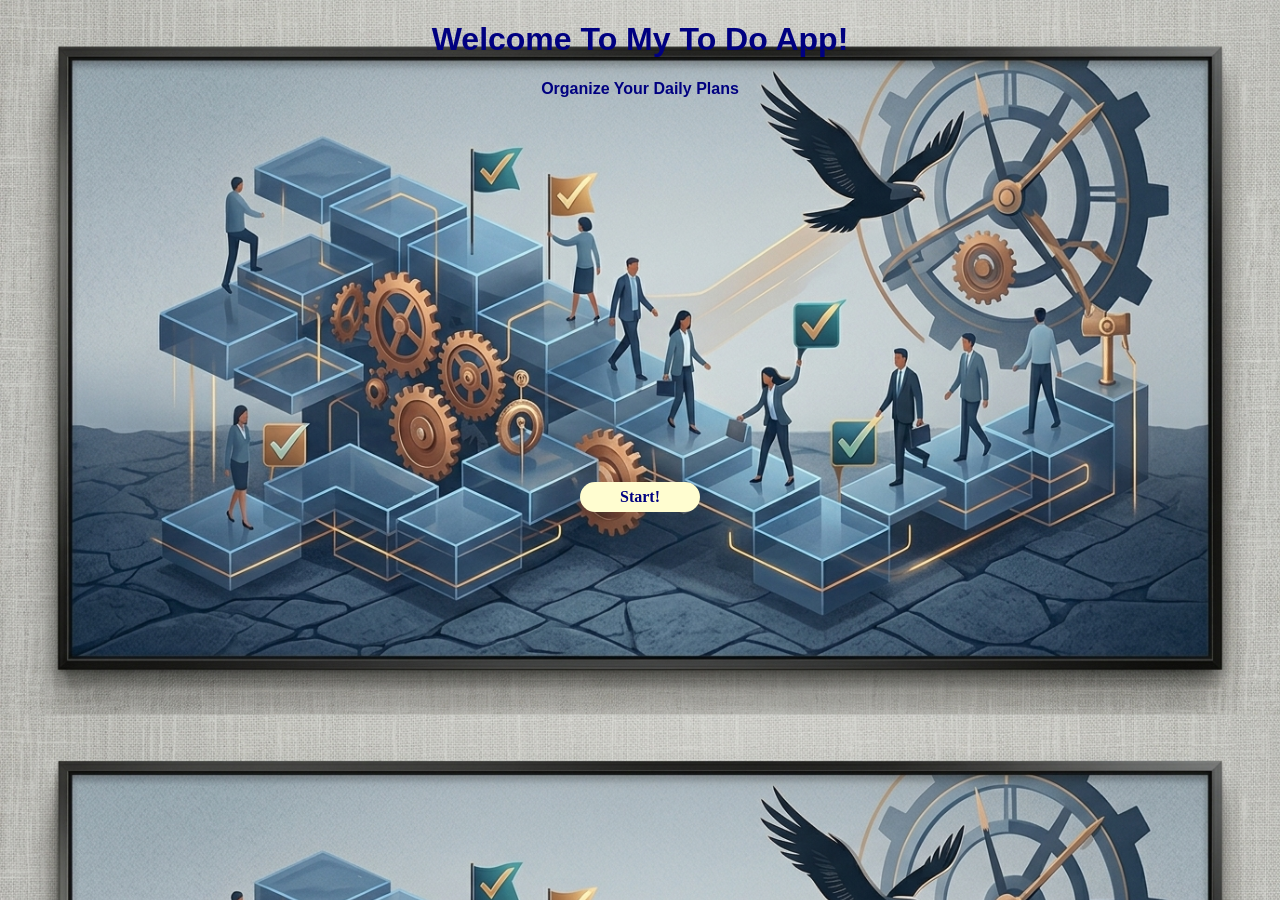
<file: index.html>
<!DOCTYPE html>
<html>
    <head>
    <title>
     My To-Do App
    </title>
    <link rel="stylesheet" href = "style.css">
    <link rel="icon" href="images/favicon.jpg">
  
    </head>
      <body id="body">
      <h1 id="header-1">Welcome To My To Do App!</h1>
      <p id="p1">Organize Your Daily Plans</p>
      
      <a  id="start-btn" href="workspace.html">Start!</a>
     
    <script src="script.js"></script>
    </body>
</html>
</file>
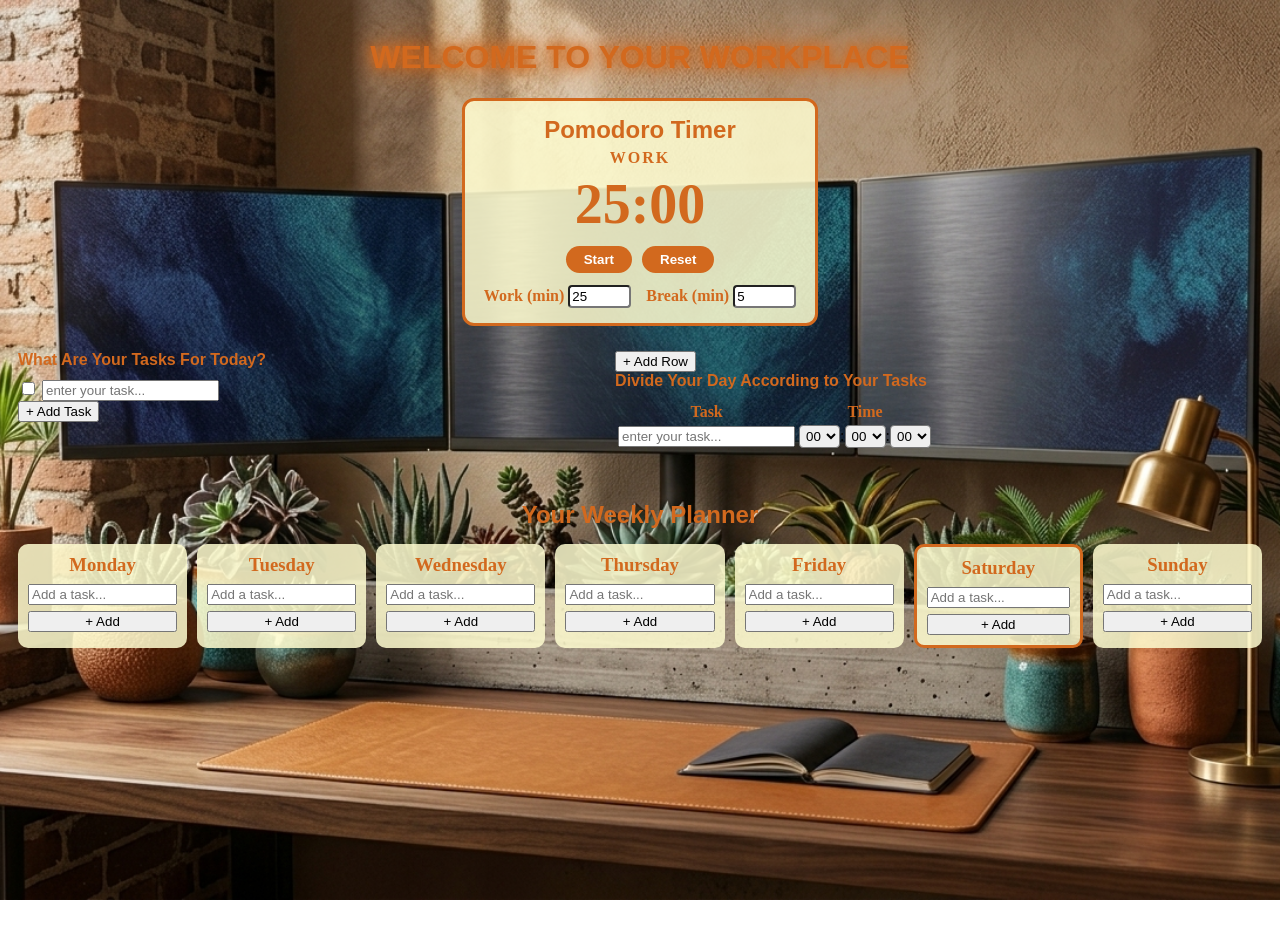
<file: workspace.html>
<!DOCTYPE html>
<html>
    <head>
        <title>
            MY WORKPLACE
        </title>
        <link rel="stylesheet" href="style.css">
            <link rel="icon" href="images/favicon.jpg">

    </head>

    <body id="wbody">
     <h1 id="wh1"> Welcome To Your Workplace </h1>

     <div id="pomodoro">
        <h2 id="pomo-title">Pomodoro Timer</h2>
        <p id="pomo-mode">Work</p>
        <div id="pomo-display">25:00</div>
        <div id="pomo-controls">
            <button id="pomo-toggle">Start</button>
            <button id="pomo-reset">Reset</button>
        </div>
        <div id="pomo-settings">
            <label>Work (min) <input type="number" id="pomo-work" value="25" min="1" max="180"></label>
            <label>Break (min) <input type="number" id="pomo-break" value="5" min="1" max="60"></label>
        </div>
     </div>

     <div id="wchecklist">
                 <p id="wp1"> What Are Your Tasks For Today?</p>

    <input type="checkbox" id="task1"> <input type="text" class="task-input" placeholder="enter your task..."><br>
     <button id="task-btn">+ Add Task</button>
    </div>
    
    <div id="wtable">
        <button id="add-row-btn">+ Add Row</button>
     <p id="wp2">Divide Your Day According to Your Tasks</p>
    <table>
     <tr>
        <th id="task">Task</th>
        <th id="time">Time</th>
     
    </tr>
    <tr>
        <td><input type="text" placeholder="enter your task..."></td>
        <td><input type="text" placeholder="enter time..."></td>
    </tr>
    
    
    </table>
    </div>

    <div id="weekly-planner">
        <h2 id="wp3">Your Weekly Planner</h2>
        <div id="week-grid"></div>
    </div>

    <script src="script.js"></script>
  
    </body>
</html>
</file>
<file: style.css>
#body{
    background-image:url("images/img4.jpg");
        background-size:cover;

    margin: 0;
}
#wbody {
  min-height: 100vh; 
  padding: 10px;
  background-image: url("images/img5.jpg");
  background-size: cover;
  background-position: center;
  background-repeat: no-repeat;
  background-attachment: fixed;
  opacity: 1;
}
#wh1{
    text-align:center;
    font-family: 'League Spartan', sans-serif;
  font-weight: 700;
  text-transform: uppercase;
  
        color:chocolate;
        text-shadow: 
        0 0 10px chocolate,
        0 0 20px chocolate,
        0 0 40px chocolate;

}
#wchecklist{
    float:left;
    width:48%;
  
}
#wtable{
    float:left;
    width:48%;
}
#wp1, #wp2{
    margin-top:0;
    margin-bottom:10px;
    color:chocolate;
    font-weight: bold;
font-family: 'Anton', sans-serif;
}
#task,#time{
        color:chocolate;

}
#start-btn{
    display:block;
    text-align:center;
    width:120px;
    height:30px;
    line-height:30px;
    background-color:#FFFDD0;
    color:navy;
    text-decoration:none;
    margin: 0 auto;
    border-radius: 100px;
    font-weight:700;
}
#start-btn:hover{
    background-color:grey;
}
#header-1{
  font-family: Futura, "Avenir Next", sans-serif;
      color:navy;
text-align:center;
}
#p1{
        color:navy;
        text-align:center;
         font-family: Avenir, "Helvetica Neue",
sans-serif;
font-weight:700;
margin-bottom:30%;

}
#task-btn{

}
.task-row{
    display: flex;      
  align-items: center;
  gap: 8px;
  margin-bottom: 10px;

}
.time-picker select {
  padding: 2px;
  border-radius: 4px;
}
#wbody::after {
  content: "";
  display: table;
  clear: both;
}

/* ---------- Pomodoro Timer ---------- */
#pomodoro{
  max-width: 320px;
  margin: 0 auto 25px auto;
  padding: 15px;
  text-align: center;
  background-color: rgba(255, 253, 208, 0.85);
  border: 3px solid chocolate;
  border-radius: 12px;
}
#pomo-title{
  margin: 0 0 5px 0;
  color: chocolate;
  font-family: 'Anton', sans-serif;
}
#pomo-mode{
  margin: 0;
  font-weight: bold;
  text-transform: uppercase;
  letter-spacing: 2px;
  color: chocolate;
}
#pomo-display{
  font-size: 3.5rem;
  font-weight: 700;
  font-variant-numeric: tabular-nums;
  color: chocolate;
  margin: 5px 0 10px 0;
}
#pomo-controls{
  display: flex;
  justify-content: center;
  gap: 10px;
  margin-bottom: 12px;
}
#pomo-controls button{
  padding: 6px 18px;
  border: none;
  border-radius: 100px;
  background-color: chocolate;
  color: white;
  font-weight: 700;
  cursor: pointer;
}
#pomo-controls button:hover{
  background-color: grey;
}
#pomo-settings{
  display: flex;
  justify-content: center;
  gap: 15px;
  color: chocolate;
  font-weight: bold;
}
#pomo-settings input{
  width: 55px;
  padding: 2px;
  border-radius: 4px;
}
/* Break mode look */
#pomodoro.break-mode{
  border-color: seagreen;
}
#pomodoro.break-mode #pomo-title,
#pomodoro.break-mode #pomo-mode,
#pomodoro.break-mode #pomo-display{
  color: seagreen;
}

/* ---------- Weekly Planner ---------- */
#weekly-planner{
  clear: both;
  padding-top: 30px;
}
#wp3{
  text-align: center;
  color: chocolate;
  font-family: 'Anton', sans-serif;
  margin-bottom: 15px;
}
#week-grid{
  display: grid;
  grid-template-columns: repeat(auto-fit, minmax(150px, 1fr));
  gap: 10px;
}
.day-card{
  background-color: rgba(255, 253, 208, 0.85);
  border-radius: 10px;
  padding: 10px;
}
.day-card.today{
  border: 3px solid chocolate;
}
.day-card h3{
  margin: 0 0 8px 0;
  text-align: center;
  color: chocolate;
}
.day-list{
  list-style: none;
  padding: 0;
  margin: 0 0 8px 0;
}
.day-task{
  display: flex;
  align-items: center;
  gap: 6px;
  margin-bottom: 6px;
}
.day-task span{
  flex: 1;
  word-break: break-word;
}
.day-task span.done{
  text-decoration: line-through;
  opacity: 0.6;
}
.day-input{
  width: 100%;
  box-sizing: border-box;
  margin-bottom: 6px;
}
.day-add-btn{
  width: 100%;
}
</file>
